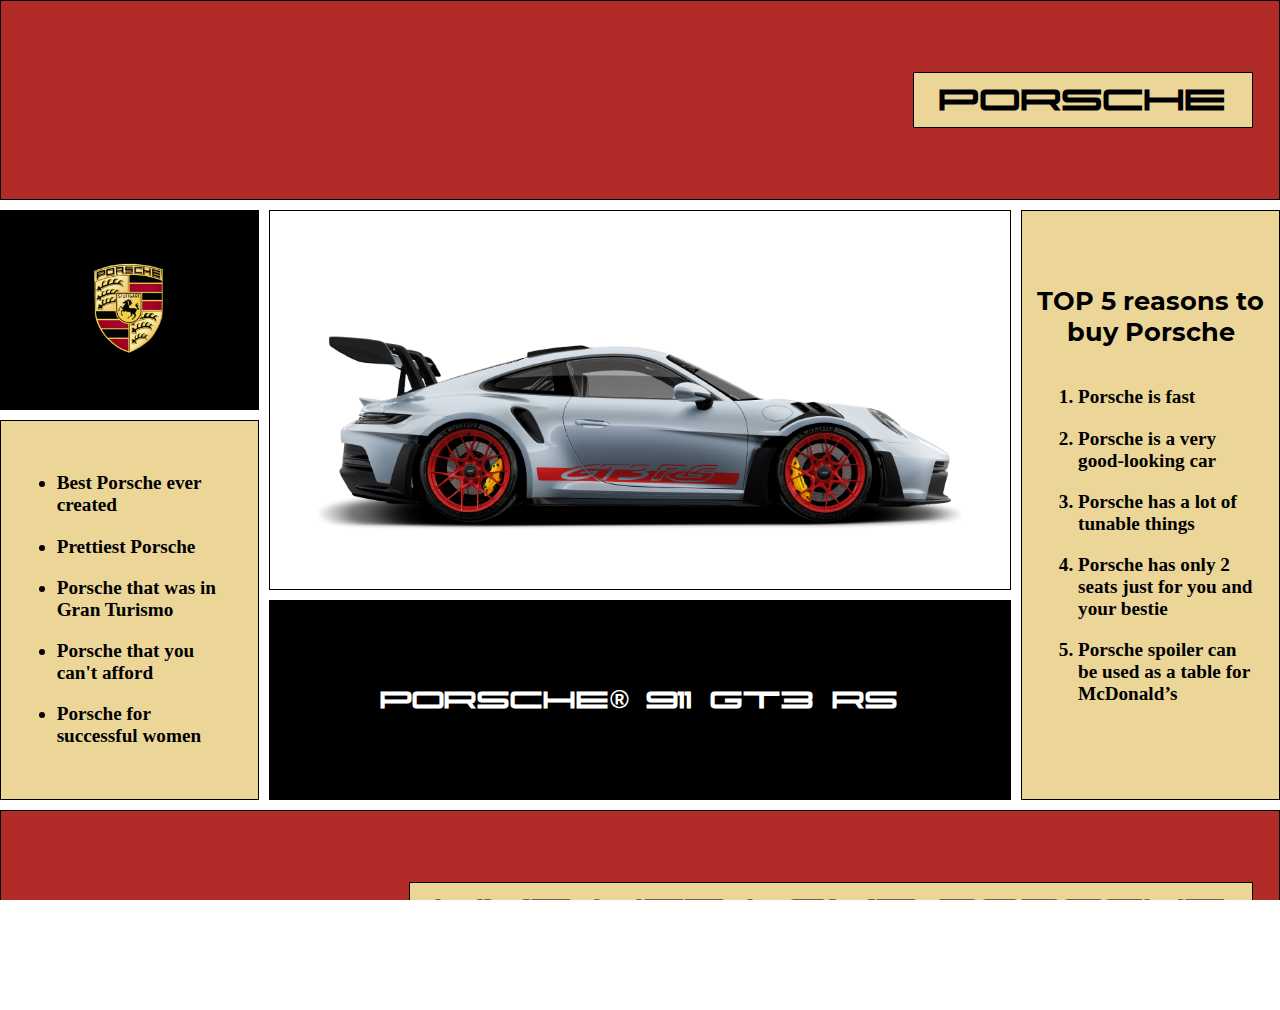
<file: index.html>
<!DOCTYPE html>
<html lang="en">
<head>
    <meta charset="UTF-8">
    <meta name="viewport" content="width=device-width, initial-scale=1.0">
    <title>Porsche</title>
    <link rel="stylesheet" href="styles.css">
</head>
<body>
    <div class="container">
        <div class="block block1">
            <div class="blockX">Porsche</div>
        </div>
        <div class="block block2">
            <img src="pictures/png-transparent-porsche-356-car-luxury-vehicle-1963-1989-porsche-911-porsche-logo-convertible-logo-car-removebg-preview.png" alt="Porsche Logo">
        </div>
        <div class="block block3">
            <img src="pictures/porsche-model.png" alt="Porsche Model">
        </div>
        <div class="block block4">
            <h2>TOP 5 reasons to buy Porsche</h2>
            <ol>
                <li>Porsche is fast</li>
                <li>Porsche is a very good-looking car</li>
                <li>Porsche has a lot of tunable things</li>
                <li>Porsche has only 2 seats just for you and your bestie</li>
                <li>Porsche spoiler can be used as a table for McDonald’s</li>
            </ol>
        </div>
        <div class="block block5">
            <ul>
                <li><a href="#" target="_blank">Best Porsche ever created</a></li>
                <li><a href="#" target="_blank">Prettiest Porsche</a></li>
                <li><a href="#" target="_blank">Porsche that was in Gran Turismo</a></li>
                <li><a href="#" target="_blank">Porsche that you can't afford</a></li>
                <li><a href="#" target="_blank">Porsche for successful women</a></li>
            </ul>
        </div>
        <div class="block block6">Porsche® 911 GT3 RS</div>
        <div class="block block7">
            <div class="blockY"><a href="https://porsche.ua/?cs_redirect=1" target="_blank">Live Life Love Porsche</a></div>
        </div>
    </div>
</body>
</html>
</file>
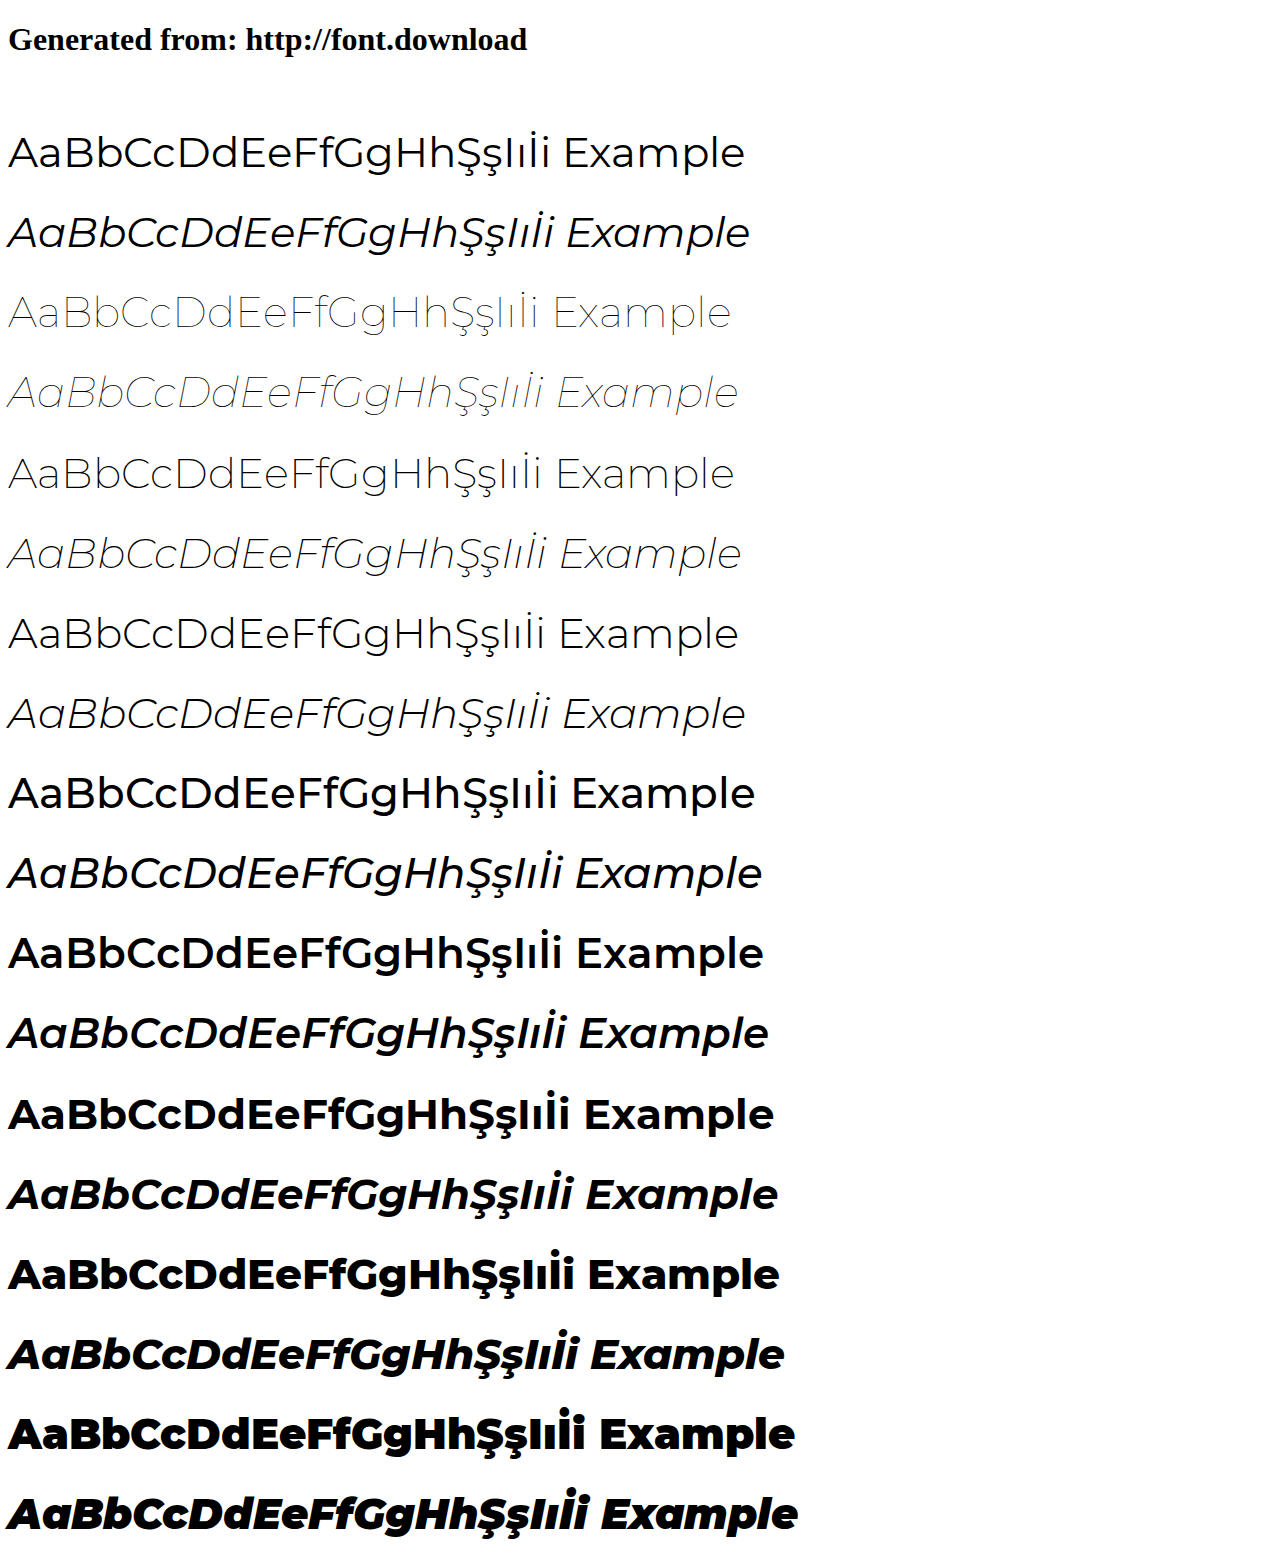
<file: fonts/montserrat-webfont/example.html>
<!DOCTYPE html>
<html xmlns="http://www.w3.org/1999/xhtml">
<head>
    <meta http-equiv="Content-Type" content="text/html; charset=utf-8"/>
    <link rel="stylesheet" type="text/css"
          href="style.css"/>
</head>

<body>

<h1>Generated from: http://font.download</h1><br/>
<h1 style="font-family:'Montserrat Regular';font-weight:normal;font-size:42px">AaBbCcDdEeFfGgHhŞşIıİi Example</h1>
<h1 style="font-family:'Montserrat Italic';font-weight:normal;font-size:42px">AaBbCcDdEeFfGgHhŞşIıİi Example</h1>
<h1 style="font-family:'Montserrat Thin';font-weight:normal;font-size:42px">AaBbCcDdEeFfGgHhŞşIıİi Example</h1>
<h1 style="font-family:'Montserrat Thin Italic';font-weight:normal;font-size:42px">AaBbCcDdEeFfGgHhŞşIıİi Example</h1>
<h1 style="font-family:'Montserrat ExtraLight';font-weight:normal;font-size:42px">AaBbCcDdEeFfGgHhŞşIıİi Example</h1>
<h1 style="font-family:'Montserrat ExtraLight Italic';font-weight:normal;font-size:42px">AaBbCcDdEeFfGgHhŞşIıİi Example</h1>
<h1 style="font-family:'Montserrat Light';font-weight:normal;font-size:42px">AaBbCcDdEeFfGgHhŞşIıİi Example</h1>
<h1 style="font-family:'Montserrat Light Italic';font-weight:normal;font-size:42px">AaBbCcDdEeFfGgHhŞşIıİi Example</h1>
<h1 style="font-family:'Montserrat Medium';font-weight:normal;font-size:42px">AaBbCcDdEeFfGgHhŞşIıİi Example</h1>
<h1 style="font-family:'Montserrat Medium Italic';font-weight:normal;font-size:42px">AaBbCcDdEeFfGgHhŞşIıİi Example</h1>
<h1 style="font-family:'Montserrat SemiBold';font-weight:normal;font-size:42px">AaBbCcDdEeFfGgHhŞşIıİi Example</h1>
<h1 style="font-family:'Montserrat SemiBold Italic';font-weight:normal;font-size:42px">AaBbCcDdEeFfGgHhŞşIıİi Example</h1>
<h1 style="font-family:'Montserrat Bold';font-weight:normal;font-size:42px">AaBbCcDdEeFfGgHhŞşIıİi Example</h1>
<h1 style="font-family:'Montserrat Bold Italic';font-weight:normal;font-size:42px">AaBbCcDdEeFfGgHhŞşIıİi Example</h1>
<h1 style="font-family:'Montserrat ExtraBold';font-weight:normal;font-size:42px">AaBbCcDdEeFfGgHhŞşIıİi Example</h1>
<h1 style="font-family:'Montserrat ExtraBold Italic';font-weight:normal;font-size:42px">AaBbCcDdEeFfGgHhŞşIıİi Example</h1>
<h1 style="font-family:'Montserrat Black';font-weight:normal;font-size:42px">AaBbCcDdEeFfGgHhŞşIıİi Example</h1>
<h1 style="font-family:'Montserrat Black Italic';font-weight:normal;font-size:42px">AaBbCcDdEeFfGgHhŞşIıİi Example</h1>


</body>
</html>
</file>
<file: styles.css>
@font-face {
    font-family: 'Porsche Font';
    src: url(fonts/Porsche\ Regular_0.ttf) format('truetype');
    font-weight: normal;
    font-style: normal;
}

@font-face {
    font-family: 'Montserrat';
    src: url(fonts/montserrat-webfont/Montserrat-Light.woff), format('woff');
}

@font-face {
    font-family: 'Montserrat Bold';
    src: url(fonts/montserrat-webfont/Montserrat-Bold.woff), format('woff');
}

* {
    margin: 0;
    padding: 0;
    box-sizing: border-box;
}

body, html {
    height: 100vh;
    font-size: clamp(16px, 1.5vw, 24px);
    overflow: auto;
}

a {
    color: #000000;
    transition: color 0.3s;
    text-decoration: none;
}

a:hover {
    color: #ffffff;
}

.container {
    display: grid;
    grid-template-areas:
        "block1 block1 block1 block1"
        "block2 block3 block3 block4"
        "block5 block3 block3 block4"
        "block5 block6 block6 block4"
        "block7 block7 block7 block7";
    grid-template-rows: 1fr 0.3fr 2.5fr 0.3fr 1fr;
    grid-template-columns: 1.2fr 2.2fr 1.2fr 1.2fr;
    height: 100vh;
    gap: 10px;
}

.block {
    display: flex;
    justify-content: center;
    align-items: center;
    font-weight: bold;
    border: 1px solid black;
    position: relative;
    overflow: hidden;
    overflow-wrap: break-word;
    min-height: 200px; 
    max-height: 100vh;
}

.block img {
    max-width: 100%;
    max-height: 100%;
    object-fit: contain;
}

.block1 { 
    grid-area: block1; 
    background-color: #b12b28;
    display: flex;
    justify-content: center;
    align-items: center;
    position: relative; 
}
.block2 { 
    grid-area: block2; 
    background-color: #000000;
    background-position: center;
    background-repeat: no-repeat;
    display: flex;
    justify-content: center;
    align-items: center; 
    background-size: contain;
}

.block3 { 
    grid-area: block3; 
    background-color: white; 
    background-position: center;
    background-repeat: no-repeat;
}

.block4 {
    grid-area: block4; 
    background-color: #ebd698;
    text-align: center;
    display: flex;
    flex-direction: column;
    justify-content: center; 
    align-items: center;
    overflow: auto;
    max-height: 100%;
}

.block4 h2 {
    font-size: clamp(18px, 2vw, 36px);
    font-weight: bold;
    margin-bottom: 20px;
    text-align: center;
    font-family: 'Montserrat Bold', sans-serif;
}

ol, ul {
    padding-left: 2rem; 
    margin: 0 auto;
    max-width: 80%; 
    text-align: left;
    max-height: 100%;
    overflow: auto;
}

ol {
    list-style-type: decimal;
    padding-left: 30px;
}

ul {
    list-style-type: disc;
    padding-left: 30px;
}

li {
    margin-bottom: 1rem;
    margin-top: 1rem;
    font-size: clamp(12px, 1.5vw, 24px);
}


.block5 { 
    grid-area: block5; 
    background-color: #ebd698;
    overflow: auto;
    max-height: 100%;
}
.block6 { 
    grid-area: block6; 
    background-color: #000000; 
    color: #ffffff;
    font-family: 'Porsche Font', sans-serif;
    font-size: clamp(12px, 2vw, 32px);
    overflow: auto;
    max-width: 100%;
    display: flex;
    justify-content: center;
    align-items: center;
    text-align: center;
    white-space: nowrap;
}

.block7 { 
    grid-area: block7; 
    background-color: #b12b28;
    display: flex;
    justify-content: center;
    align-items: center;
    position: relative;
}

.blockX, .blockY {
    background-color: #ebd698;
    font-size: 2vw;
    padding: 1vh 2vw; 
    border: 1px solid black;
    position: absolute;
    font-family: 'Porsche Font', sans-serif;
    max-width: 80%;
    text-align: center;
    overflow: auto;
    box-sizing: border-box;
}

.blockX {
    top: 50%;
    right: 2vw;
    transform: translateY(-50%);
    font-size: clamp(20px, 2.5vw, 40px);
}

.blockY {
    bottom: 50%;
    right: 2vw;
    transform: translateY(50%);
    font-size: clamp(20px, 2.5vw, 40px);
}



@media (max-width: 768px) {
    .container {
        grid-template-rows: 0.8fr 0.5fr 2fr 0.5fr 0.8fr; 
        grid-template-columns: 1.5fr 1fr 1fr 1fr; 
        gap: 5px;
    }

    .block {
        min-height: 150px;
    }

    .block img {
        max-height: 200px; 
        object-fit: cover; 
    }

    .block2, .block5 {
        display: block;
    }

    .blockX, .blockY {
        font-size: 5vw; 
    }

    .block6 {
        font-size: clamp(10px, 2vw, 24px); 
    }

    h2 {
        font-size: 4vw; 
    }

    ol, ul {
        padding-left: 1rem; 
        max-width: 90%; 
    }

    li {
        font-size: clamp(10px, 2vw, 20px);
    }
}

@media (max-width: 480px) {
    .container {
        grid-template-rows: 1fr 0.8fr 2fr 0.8fr 1fr;
        grid-template-columns: 1fr 1fr 1fr 1fr; 
        gap: 3px;
    }

    .block {
        min-height: 100px;
    }

    .block img {
        max-height: 150px;
    }

    .block2, .block5 {
        display: block; 
    }

    .blockX, .blockY {
        font-size: 6vw;
    }

    .block6 {
        font-size: clamp(8px, 1.5vw, 20px); 
    }

    h2 {
        font-size: 4vw;
    }

    li {
        font-size: clamp(8px, 2.5vw, 18px);
    }
}
</file>
<file: fonts/montserrat-webfont/style.css>
/* #### Generated By: http://font.download #### */

    @font-face {
    font-family: 'Montserrat Regular';
    font-style: normal;
    font-weight: normal;
    src: local('Montserrat Regular'), url('Montserrat-Regular.woff') format('woff');
    }
    

    @font-face {
    font-family: 'Montserrat Italic';
    font-style: normal;
    font-weight: normal;
    src: local('Montserrat Italic'), url('Montserrat-Italic.woff') format('woff');
    }
    

    @font-face {
    font-family: 'Montserrat Thin';
    font-style: normal;
    font-weight: normal;
    src: local('Montserrat Thin'), url('Montserrat-Thin.woff') format('woff');
    }
    

    @font-face {
    font-family: 'Montserrat Thin Italic';
    font-style: normal;
    font-weight: normal;
    src: local('Montserrat Thin Italic'), url('Montserrat-ThinItalic.woff') format('woff');
    }
    

    @font-face {
    font-family: 'Montserrat ExtraLight';
    font-style: normal;
    font-weight: normal;
    src: local('Montserrat ExtraLight'), url('Montserrat-ExtraLight.woff') format('woff');
    }
    

    @font-face {
    font-family: 'Montserrat ExtraLight Italic';
    font-style: normal;
    font-weight: normal;
    src: local('Montserrat ExtraLight Italic'), url('Montserrat-ExtraLightItalic.woff') format('woff');
    }
    

    @font-face {
    font-family: 'Montserrat Light';
    font-style: normal;
    font-weight: normal;
    src: local('Montserrat Light'), url('Montserrat-Light.woff') format('woff');
    }
    

    @font-face {
    font-family: 'Montserrat Light Italic';
    font-style: normal;
    font-weight: normal;
    src: local('Montserrat Light Italic'), url('Montserrat-LightItalic.woff') format('woff');
    }
    

    @font-face {
    font-family: 'Montserrat Medium';
    font-style: normal;
    font-weight: normal;
    src: local('Montserrat Medium'), url('Montserrat-Medium.woff') format('woff');
    }
    

    @font-face {
    font-family: 'Montserrat Medium Italic';
    font-style: normal;
    font-weight: normal;
    src: local('Montserrat Medium Italic'), url('Montserrat-MediumItalic.woff') format('woff');
    }
    

    @font-face {
    font-family: 'Montserrat SemiBold';
    font-style: normal;
    font-weight: normal;
    src: local('Montserrat SemiBold'), url('Montserrat-SemiBold.woff') format('woff');
    }
    

    @font-face {
    font-family: 'Montserrat SemiBold Italic';
    font-style: normal;
    font-weight: normal;
    src: local('Montserrat SemiBold Italic'), url('Montserrat-SemiBoldItalic.woff') format('woff');
    }
    

    @font-face {
    font-family: 'Montserrat Bold';
    font-style: normal;
    font-weight: normal;
    src: local('Montserrat Bold'), url('Montserrat-Bold.woff') format('woff');
    }
    

    @font-face {
    font-family: 'Montserrat Bold Italic';
    font-style: normal;
    font-weight: normal;
    src: local('Montserrat Bold Italic'), url('Montserrat-BoldItalic.woff') format('woff');
    }
    

    @font-face {
    font-family: 'Montserrat ExtraBold';
    font-style: normal;
    font-weight: normal;
    src: local('Montserrat ExtraBold'), url('Montserrat-ExtraBold.woff') format('woff');
    }
    

    @font-face {
    font-family: 'Montserrat ExtraBold Italic';
    font-style: normal;
    font-weight: normal;
    src: local('Montserrat ExtraBold Italic'), url('Montserrat-ExtraBoldItalic.woff') format('woff');
    }
    

    @font-face {
    font-family: 'Montserrat Black';
    font-style: normal;
    font-weight: normal;
    src: local('Montserrat Black'), url('Montserrat-Black.woff') format('woff');
    }
    

    @font-face {
    font-family: 'Montserrat Black Italic';
    font-style: normal;
    font-weight: normal;
    src: local('Montserrat Black Italic'), url('Montserrat-BlackItalic.woff') format('woff');
    }
</file>
